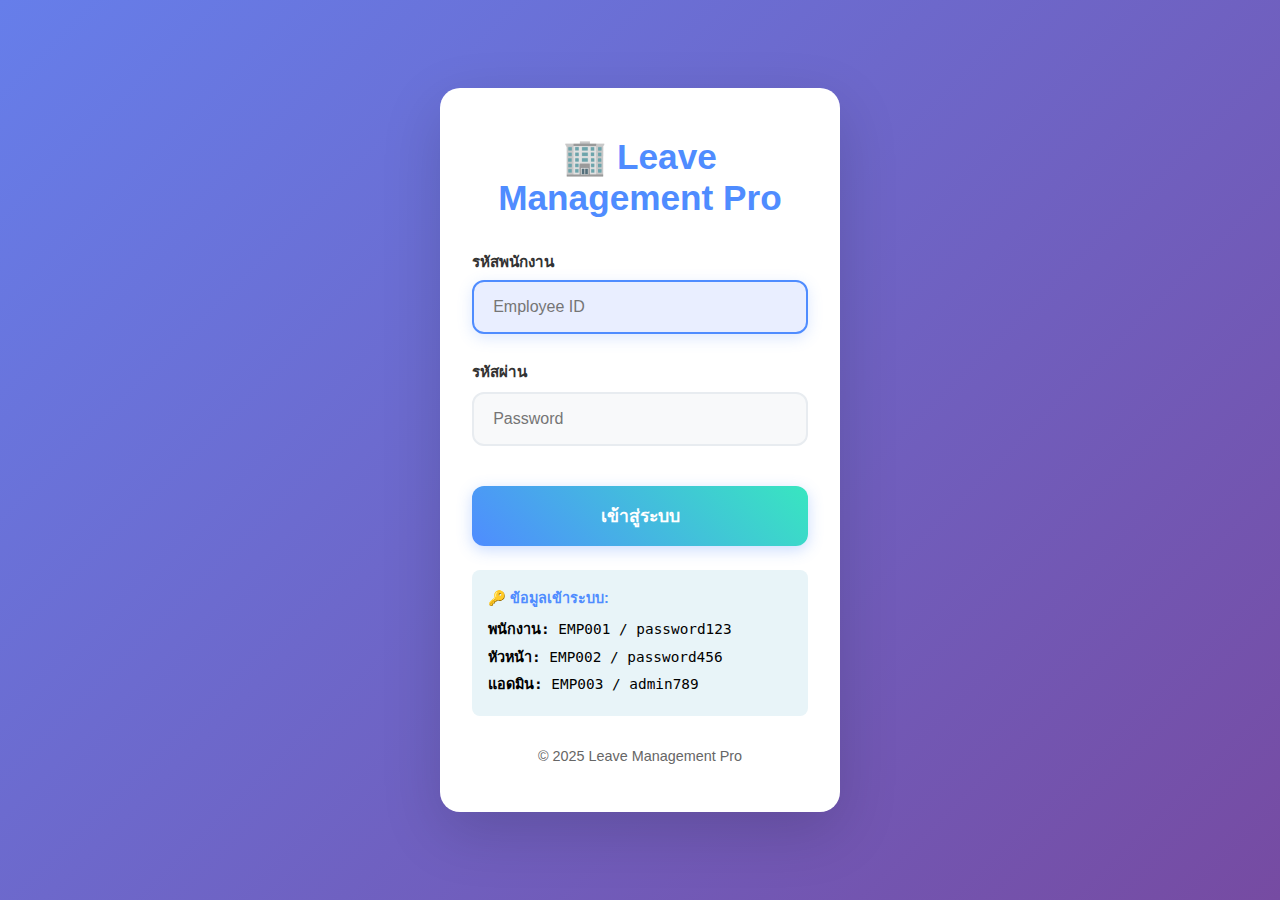
<file: index.html>
<!DOCTYPE html>
<html lang="th">
<head>
  <meta charset="UTF-8">
  <meta name="viewport" content="width=device-width, initial-scale=1.0">
  <title>Leave Management Pro - Login</title>
  <style>
    :root {
      --primary: #4f8cff;
      --secondary: #f5f7fa;
      --accent: #38e6c0;
      --danger: #e05a5a;
      --success: #3bceac;
      --warning: #ffd36a;
      --text: #212a35;
      --bg: #f8fafc;
      --card: #ffffff;
      --shadow: 0 2px 16px 0 rgba(41,61,101,0.08);
      --radius: 18px;
    }
    
    * {
      box-sizing: border-box;
      margin: 0;
      padding: 0;
    }
    
    body {
      font-family: 'Inter', 'Prompt', -apple-system, BlinkMacSystemFont, sans-serif;
      background: linear-gradient(135deg, #667eea 0%, #764ba2 100%);
      min-height: 100vh;
      display: flex;
      align-items: center;
      justify-content: center;
    }
    
    .login-container {
      background: white;
      padding: 3rem 2rem;
      border-radius: 20px;
      box-shadow: 0 20px 60px rgba(0,0,0,0.15);
      max-width: 400px;
      width: 90%;
      text-align: center;
      animation: slideUp 0.6s ease-out;
    }
    
    @keyframes slideUp {
      from { opacity: 0; transform: translateY(30px); }
      to { opacity: 1; transform: translateY(0); }
    }
    
    h1 {
      font-size: 2.2rem;
      color: var(--primary);
      margin-bottom: 2rem;
      font-weight: 800;
    }
    
    .form-group {
      margin-bottom: 1.5rem;
      text-align: left;
    }
    
    label {
      display: block;
      font-weight: 600;
      margin-bottom: 0.5rem;
      color: #333;
      font-size: 0.95rem;
    }
    
    input {
      width: 100%;
      padding: 1rem 1.2rem;
      font-size: 1rem;
      border: 2px solid #e8ecf0;
      border-radius: 12px;
      transition: all 0.2s;
      background: #f8f9fa;
      font-family: inherit;
    }
    
    input:focus {
      outline: none;
      border-color: var(--primary);
      background: #e9eeff;
      transform: translateY(-2px);
      box-shadow: 0 4px 15px rgba(79, 140, 255, 0.2);
    }
    
    .btn-login {
      width: 100%;
      padding: 1rem;
      font-size: 1.1rem;
      font-weight: 600;
      background: linear-gradient(45deg, var(--primary), var(--accent));
      color: white;
      border: none;
      border-radius: 12px;
      cursor: pointer;
      transition: all 0.3s;
      box-shadow: 0 4px 15px rgba(79, 140, 255, 0.3);
      margin-top: 1rem;
      font-family: inherit;
    }
    
    .btn-login:hover:not(:disabled) {
      transform: translateY(-3px);
      box-shadow: 0 8px 25px rgba(79, 140, 255, 0.4);
    }
    
    .btn-login:disabled {
      opacity: 0.7;
      cursor: not-allowed;
    }
    
    .error {
      background: var(--danger);
      color: white;
      padding: 1rem;
      border-radius: 8px;
      margin-top: 1rem;
      display: none;
      text-align: left;
    }
    
    .footer {
      margin-top: 2rem;
      color: #666;
      font-size: 0.9rem;
    }
    
    .demo-creds {
      background: #e8f4f8;
      padding: 1rem;
      border-radius: 8px;
      margin-top: 1.5rem;
      font-size: 0.9rem;
      text-align: left;
    }
    
    .demo-creds h4 {
      color: var(--primary);
      margin-bottom: 0.5rem;
    }
    
    .demo-creds p {
      margin: 0.3rem 0;
      font-family: monospace;
    }
    
    .loading-overlay {
      position: fixed;
      top: 0;
      left: 0;
      width: 100vw;
      height: 100vh;
      background: linear-gradient(135deg, #667eea 0%, #764ba2 100%);
      display: none;
      align-items: center;
      justify-content: center;
      z-index: 9999;
      color: white;
    }
    
    .loading-content {
      text-align: center;
    }
    
    .logo-pulse {
      width: 100px;
      height: 100px;
      background: linear-gradient(45deg, var(--primary), var(--accent));
      border-radius: 50%;
      display: flex;
      align-items: center;
      justify-content: center;
      font-size: 2rem;
      margin: 0 auto 2rem;
      animation: pulse 2s infinite;
    }
    
    @keyframes pulse {
      0% { transform: scale(1); box-shadow: 0 0 0 0 rgba(79, 140, 255, 0.7); }
      70% { transform: scale(1.1); box-shadow: 0 0 0 10px rgba(79, 140, 255, 0); }
      100% { transform: scale(1); box-shadow: 0 0 0 0 rgba(79, 140, 255, 0); }
    }
    
    .loading-text {
      font-size: 1.2rem;
      margin-top: 1rem;
    }
    
    .progress-bar {
      width: 200px;
      height: 4px;
      background: rgba(255,255,255,0.3);
      border-radius: 2px;
      overflow: hidden;
      margin: 1rem auto;
    }
    
    .progress {
      height: 100%;
      background: linear-gradient(90deg, var(--primary), var(--accent));
      animation: loading 2s infinite;
    }
    
    @keyframes loading {
      0% { width: 0%; }
      50% { width: 80%; }
      100% { width: 100%; }
    }

    @media (max-width: 480px) {
      .login-container {
        padding: 2rem 1.5rem;
        margin: 1rem;
      }
      
      h1 {
        font-size: 1.8rem;
      }
    }
  </style>
</head>
<body>
  <div class="login-container">
    <h1>🏢 Leave Management Pro</h1>
    
    <form id="loginForm">
      <div class="form-group">
        <label for="employeeId">รหัสพนักงาน</label>
        <input type="text" id="employeeId" placeholder="Employee ID" required autofocus>
      </div>
      
      <div class="form-group">
        <label for="password">รหัสผ่าน</label>
        <input type="password" id="password" placeholder="Password" required>
      </div>
      
      <button type="submit" id="loginBtn" class="btn-login">เข้าสู่ระบบ</button>
    </form>
    
    <div id="loginError" class="error"></div>
    
    <div class="demo-creds">
      <h4>🔑 ข้อมูลเข้าระบบ:</h4>
      <p><strong>พนักงาน:</strong> EMP001 / password123</p>
      <p><strong>หัวหน้า:</strong> EMP002 / password456</p>
      <p><strong>แอดมิน:</strong> EMP003 / admin789</p>
    </div>
    
    <div class="footer">© 2025 Leave Management Pro</div>
  </div>
  
  <div id="loadingOverlay" class="loading-overlay">
    <div class="loading-content">
      <div class="logo-pulse">🏢</div>
      <div class="progress-bar">
        <div class="progress"></div>
      </div>
      <div class="loading-text">กำลังเข้าสู่ระบบ...</div>
    </div>
  </div>

  <script>
    // แก้ไข API_URL ให้ตรงกับ Google Apps Script URL ที่ Deploy แล้ว
    const API_URL = "https://script.google.com/macros/s/YOUR_DEPLOYMENT_URL/exec";

    document.addEventListener('DOMContentLoaded', function() {
      const loginForm = document.getElementById('loginForm');
      const employeeIdInput = document.getElementById('employeeId');
      const passwordInput = document.getElementById('password');
      const loginBtn = document.getElementById('loginBtn');
      const errorDiv = document.getElementById('loginError');
      const loadingOverlay = document.getElementById('loadingOverlay');
      
      employeeIdInput.focus();
      
      loginForm.addEventListener('submit', async function(e) {
        e.preventDefault();
        
        const employeeId = employeeIdInput.value.trim();
        const password = passwordInput.value;
        
        errorDiv.style.display = 'none';
        
        if (!employeeId || !password) {
          showError('กรุณาใส่รหัสพนักงานและรหัสผ่าน');
          return;
        }
        
        showLoading();
        loginBtn.disabled = true;
        
        try {
          const url = `${API_URL}?action=login&employeeId=${encodeURIComponent(employeeId)}&password=${encodeURIComponent(password)}`;
          const response = await Promise.race([
            fetch(url),
            new Promise((_, reject) => setTimeout(() => reject(new Error('หมดเวลาการเชื่อมต่อ')), 10000))
          ]);
          
          if (!response.ok) {
            throw new Error('ไม่สามารถเชื่อมต่อเซิร์ฟเวอร์ได้');
          }
          
          const result = await response.json();
          
          if (result.success) {
            localStorage.setItem('user', JSON.stringify(result.user));
            localStorage.setItem('loginTime', new Date().toISOString());
            
            updateLoadingText('✅ เข้าสู่ระบบสำเร็จ!');
            await delay(1000);
            
            if (result.user.role === 'admin') {
              window.location.href = 'admin.html';
            } else {
              window.location.href = 'dashboard.html';
            }
            
          } else {
            throw new Error(result.message || 'รหัสพนักงานหรือรหัสผ่านไม่ถูกต้อง');
          }
          
        } catch (error) {
          console.error('Login error:', error);
          hideLoading();
          showError(error.message || 'เกิดข้อผิดพลาดในการเข้าสู่ระบบ');
          loginBtn.disabled = false;
        }
      });
      
      function showLoading() {
        loadingOverlay.style.display = 'flex';
      }
      
      function hideLoading() {
        loadingOverlay.style.display = 'none';
      }
      
      function updateLoadingText(text) {
        const loadingText = document.querySelector('.loading-text');
        if (loadingText) loadingText.textContent = text;
      }
      
      function showError(message) {
        errorDiv.textContent = message;
        errorDiv.style.display = 'block';
        errorDiv.style.animation = 'shake 0.5s ease-in-out';
      }
      
      function delay(ms) {
        return new Promise(resolve => setTimeout(resolve, ms));
      }
    });
    
    const style = document.createElement('style');
    style.textContent = `
      @keyframes shake {
        0%, 100% { transform: translateX(0); }
        25% { transform: translateX(-5px); }
        75% { transform: translateX(5px); }
      }
    `;
    document.head.appendChild(style);
  </script>
</body>
</html>
</file>
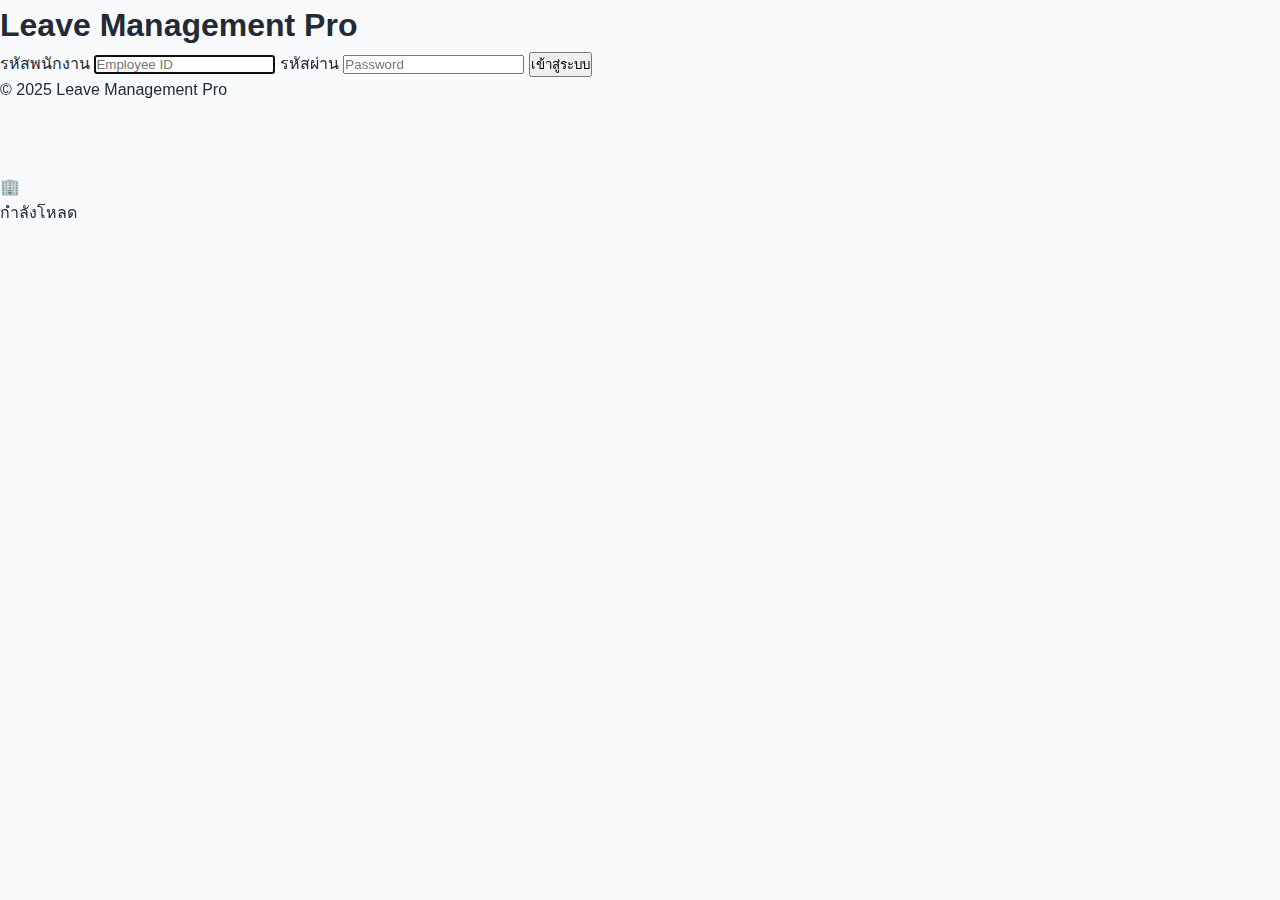
<file: login.html>
<!DOCTYPE html>
<html lang="th">
<head>
  <meta charset="UTF-8">
  <meta name="viewport" content="width=device-width, initial-scale=1.0">
  <title>Leave Management Pro - Login</title>
  <link rel="manifest" href="manifest.json">
  <link rel="stylesheet" href="style.css">
</head>
<body class="background-gradient">
  <main class="login-container">
    <section class="login-card card animate-fadein">
      <header><h1>Leave Management Pro</h1></header>
      <form id="loginForm">
        <label for="employeeId">รหัสพนักงาน</label>
        <input type="text" id="employeeId" name="employeeId" required autofocus placeholder="Employee ID">
        <label for="password">รหัสผ่าน</label>
        <input type="password" id="password" name="password" required placeholder="Password">
        <button type="submit" class="btn-primary">เข้าสู่ระบบ</button>
      </form>
      <div id="loginError" class="alert-error" style="display:none;"></div>
    </section>
    <footer class="app-footer">© 2025 Leave Management Pro</footer>
  </main>
  <script src="script.js"></script>
</body>
</html>
</file>
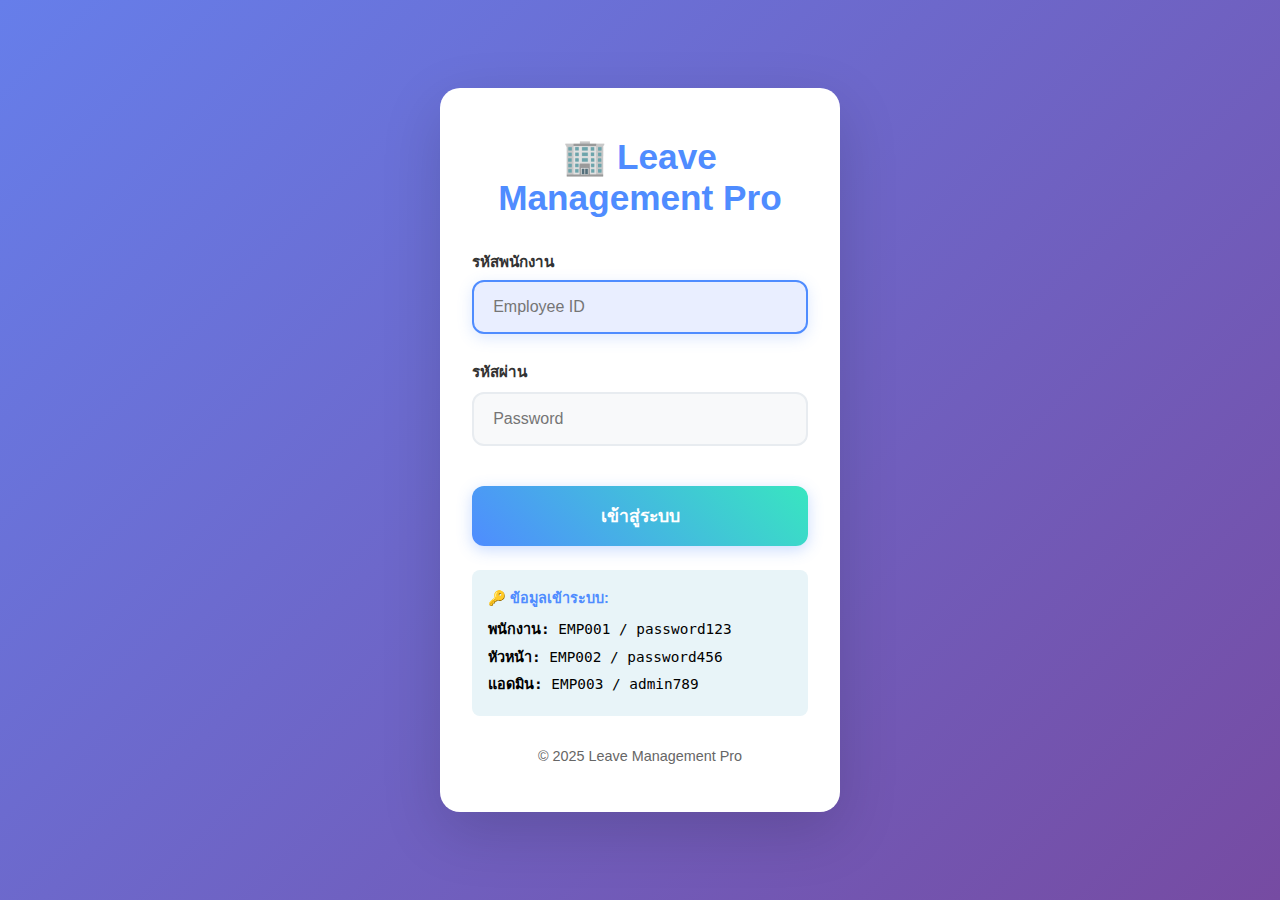
<file: request-leave.html>
<!DOCTYPE html>
<html lang="th">
<head>
  <meta charset="UTF-8">
  <meta name="viewport" content="width=device-width, initial-scale=1.0">
  <title>ขอลา - Leave Management Pro</title>
  <style>
    :root {
      --primary: #4f8cff;
      --secondary: #f5f7fa;
      --accent: #38e6c0;
      --danger: #e05a5a;
      --success: #3bceac;
      --warning: #ffd36a;
      --text: #212a35;
      --bg: #f8fafc;
      --card: #ffffff;
      --shadow: 0 2px 16px 0 rgba(41,61,101,0.08);
      --radius: 18px;
    }
    
    * {
      box-sizing: border-box;
      margin: 0;
      padding: 0;
    }
    
    body {
      font-family: 'Inter', 'Prompt', -apple-system, BlinkMacSystemFont, sans-serif;
      color: var(--text);
      background: var(--bg);
      line-height: 1.6;
    }
    
    .navbar {
      display: flex;
      align-items: center;
      justify-content: space-between;
      padding: 1rem 3vw;
      background: var(--primary);
      color: #fff;
      box-shadow: var(--shadow);
      position: sticky;
      top: 0;
      z-index: 100;
    }
    
    .logo {
      font-weight: bold;
      font-size: 1.4rem;
    }
    
    .nav-links {
      display: flex;
      gap: 2rem;
    }
    
    .nav-links a {
      color: #fff;
      text-decoration: none;
      font-weight: 500;
      transition: color 0.2s;
      padding: 0.5rem 1rem;
      border-radius: 8px;
    }
    
    .nav-links a:hover {
      color: var(--accent);
      background: rgba(255,255,255,0.1);
    }
    
    .main-content {
      max-width: 1200px;
      margin: 2rem auto 0;
      padding: 0 2rem;
    }
    
    .card {
      background: var(--card);
      border-radius: var(--radius);
      box-shadow: var(--shadow);
      padding: 2rem;
      margin-bottom: 1.5rem;
      transition: box-shadow 0.2s;
    }
    
    .animate-fadein {
      animation: fadeIn 0.6s ease-out;
    }
    
    @keyframes fadeIn {
      from { opacity: 0; transform: translateY(20px); }
      to { opacity: 1; transform: translateY(0); }
    }
    
    .form-group {
      margin-bottom: 1.5rem;
    }
    
    label {
      display: block;
      font-weight: 600;
      margin-bottom: 0.5rem;
      color: var(--text);
      font-size: 0.95rem;
    }
    
    input, select, textarea {
      width: 100%;
      padding: 0.75rem 1rem;
      font-size: 1rem;
      border: 2px solid var(--secondary);
      border-radius: 12px;
      background: var(--secondary);
      transition: all 0.2s;
      font-family: inherit;
    }
    
    input:focus, select:focus, textarea:focus {
      outline: none;
      border-color: var(--primary);
      background: #e9eeff;
      transform: translateY(-1px);
    }
    
    .date-section {
      display: grid;
      grid-template-columns: 1fr 1fr;
      gap: 1rem;
    }
    
    .duration-info {
      text-align: center;
      padding: 1rem;
      background: var(--secondary);
      border-radius: 8px;
      font-weight: 600;
      color: var(--primary);
      margin-bottom: 1rem;
    }
    
    .warning-message {
      background: var(--warning);
      color: #8b4513;
      padding: 1rem;
      border-radius: 8px;
      margin-bottom: 1rem;
      font-weight: 500;
      display: none;
    }
    
    .form-actions {
      display: flex;
      gap: 1rem;
      justify-content: flex-end;
      margin-top: 2rem;
    }
    
    .btn-primary {
      background: var(--primary);
      color: white;
      border: none;
      padding: 0.75rem 1.5rem;
      border-radius: 12px;
      font-weight: 600;
      cursor: pointer;
      transition: all 0.2s;
      font-family: inherit;
    }
    
    .btn-primary:hover:not(:disabled) {
      background: #3b66c6;
      transform: translateY(-2px);
    }
    
    .btn-primary:disabled {
      opacity: 0.7;
      cursor: not-allowed;
    }
    
    .btn-secondary {
      background: var(--secondary);
      color: var(--text);
      border: 2px solid var(--secondary);
      padding: 0.75rem 1.5rem;
      border-radius: 12px;
      font-weight: 600;
      cursor: pointer;
      transition: all 0.2s;
      font-family: inherit;
      text-decoration: none;
      display: inline-block;
      text-align: center;
    }
    
    .btn-secondary:hover {
      border-color: var(--primary);
      color: var(--primary);
    }
    
    .recent-request-item {
      display: flex;
      justify-content: space-between;
      align-items: center;
      padding: 1rem;
      border-bottom: 1px solid #f0f0f0;
    }
    
    .recent-request-item:last-child {
      border-bottom: none;
    }
    
    .request-info {
      flex-grow: 1;
    }
    
    .request-type {
      font-weight: 600;
      margin-bottom: 0.3rem;
    }
    
    .request-date {
      color: #666;
      font-size: 0.9rem;
    }
    
    .request-status {
      padding: 0.3rem 0.8rem;
      border-radius: 6px;
      font-size: 0.8rem;
      font-weight: 500;
    }
    
    .status-pending {
      background: #fff3cd;
      color: #856404;
    }
    
    .status-approved {
      background: #d4edda;
      color: #155724;
    }
    
    .status-waiting {
      background: #ffeaa7;
      color: #e17055;
    }
    
    .app-footer {
      margin-top: 2rem;
      padding: 0.8rem;
      text-align: center;
      color: #94b0c7;
      font-size: 0.9rem;
    }
    
    @media (max-width: 768px) {
      .main-content {
        padding: 0 1rem;
      }
      
      .date-section {
        grid-template-columns: 1fr;
      }
      
      .form-actions {
        flex-direction: column;
      }
    }
  </style>
</head>
<body>
  <header class="navbar">
    <div class="logo">Leave Management Pro</div>
    <nav class="nav-links">
      <a href="dashboard.html">🏠 หน้าหลัก</a>
      <a href="#" id="navLogout">🚪 ออกจากระบบ</a>
    </nav>
  </header>
  
  <main class="main-content">
    <section class="card request-leave-form animate-fadein">
      <h2>📝 แบบฟอร์มขอลา</h2>
      <form id="leaveRequestForm">
        <div class="form-group">
          <label>📋 ประเภทการลา</label>
          <select id="leaveType" required>
            <option value="">เลือกประเภทการลา</option>
            <option value="LT001">⚡ ลากิจ (6/7 วันคงเหลือ)</option>
            <option value="LT002">🏥 ลาป่วย (27/30 วันคงเหลือ)</option>
            <option value="LT003">🏖️ ลาพักร้อน (10/10 วันคงเหลือ)</option>
            <option value="LT005">📄 ลาอื่นๆ (5/5 วันคงเหลือ)</option>
          </select>
        </div>

        <div class="date-section">
          <div class="form-group">
            <label>📅 วันที่เริ่มลา</label>
            <input type="date" id="startDate" required>
          </div>
          <div class="form-group">
            <label>📅 วันที่สิ้นสุดลา</label>
            <input type="date" id="endDate" required>
          </div>
        </div>

        <div class="duration-info" id="durationDisplay">
          จำนวนวัน: 0 วัน
        </div>

        <div class="form-group">
          <label>💬 เหตุผลการลา</label>
          <textarea id="reason" rows="4" placeholder="กรุณาระบุเหตุผลการลา..." required></textarea>
        </div>

        <div id="attachmentSection" class="form-group" style="display:none;">
          <label>📎 แนบเอกสาร (ใบรับรองแพทย์)</label>
          <input type="file" id="attachment" accept=".pdf,.jpg,.jpeg,.png">
          <small style="color: #666; display: block; margin-top: 0.5rem;">
            รองรับไฟล์: PDF, JPG, PNG (ขนาดไม่เกิน 10MB)
          </small>
        </div>

        <div id="warningMessage" class="warning-message">
          <!-- ข้อความเตือนจะแสดงที่นี่ -->
        </div>

        <div class="form-actions">
          <a href="dashboard.html" class="btn-secondary">ยกเลิก</a>
          <button type="submit" id="submitBtn" class="btn-primary">ส่งคำขอ</button>
        </div>
      </form>
    </section>

    <section class="card leave-history animate-fadein">
      <h2>📋 คำขอลาล่าสุด</h2>
      <div id="recentRequests">
        <div class="recent-request-item">
          <div class="request-info">
            <div class="request-type">🏖️ ลาพักร้อน</div>
            <div class="request-date">15-19 ก.ย. 2025 (5 วัน)</div>
          </div>
          <div class="request-status status-pending">⏳ รอพิจารณา</div>
        </div>
        <div class="recent-request-item">
          <div class="request-info">
            <div class="request-type">🏥 ลาป่วย</div>
            <div class="request-date">28-30 ส.ค. 2025 (3 วัน)</div>
          </div>
          <div class="request-status status-waiting">📋 รอใบรับรอง</div>
        </div>
        <div class="recent-request-item">
          <div class="request-info">
            <div class="request-type">⚡ ลากิจ</div>
            <div class="request-date">1 ก.ย. 2025 (1 วัน)</div>
          </div>
          <div class="request-status status-approved">✅ อนุมัติ</div>
        </div>
      </div>
    </section>
  </main>
  
  <footer class="app-footer">© 2025 Leave Management Pro</footer>

  <script>
    const API_URL = "https://script.google.com/macros/s/AKfycbxz9UL0xVL3rPE5cxQqoa8_85s0ulmNY_UPJSQZgMgWXCVuO3Zg-0me-bWBmELxb3hW/exec";

    document.addEventListener('DOMContentLoaded', function() {
      const user = JSON.parse(localStorage.getItem('user') || '{}');
      
      if (!user.employeeId) {
        window.location.href = 'index.html';
        return;
      }

      const logoutBtn = document.getElementById('navLogout');
      if (logoutBtn) {
        logoutBtn.addEventListener('click', logout);
      }

      // Event listeners
      const form = document.getElementById('leaveRequestForm');
      form.addEventListener('submit', handleLeaveSubmit);

      const startDate = document.getElementById('startDate');
      const endDate = document.getElementById('endDate');
      const leaveType = document.getElementById('leaveType');
      
      startDate.addEventListener('change', calculateLeaveDays);
      endDate.addEventListener('change', calculateLeaveDays);
      leaveType.addEventListener('change', showLeaveWarnings);

      // Set min date to today
      const today = new Date().toISOString().split('T')[0];
      startDate.min = today;
      endDate.min = today;
    });

    function calculateLeaveDays() {
      const startDate = document.getElementById('startDate').value;
      const endDate = document.getElementById('endDate').value;
      const display = document.getElementById('durationDisplay');
      
      if (startDate && endDate) {
        const start = new Date(startDate);
        const end = new Date(endDate);
        
        if (end >= start) {
          const diffTime = Math.abs(end - start);
          const diffDays = Math.ceil(diffTime / (1000 * 60 * 60 * 24)) + 1;
          display.textContent = `จำนวนวัน: ${diffDays} วัน`;
          
          // Show warnings based on leave type and duration
          showLeaveWarnings();
        } else {
          display.textContent = 'จำนวนวัน: วันที่ไม่ถูกต้อง';
        }
      } else {
        display.textContent = 'จำนวนวัน: 0 วัน';
      }
    }

    function showLeaveWarnings() {
      const leaveType = document.getElementById('leaveType').value;
      const startDate = document.getElementById('startDate').value;
      const warningMessage = document.getElementById('warningMessage');
      const attachmentSection = document.getElementById('attachmentSection');
      
      let warning = '';
      
      if (startDate && leaveType) {
        const start = new Date(startDate);
        const today = new Date();
        const daysDiff = Math.ceil((start - today) / (1000 * 60 * 60 * 24));
        
        switch(leaveType) {
          case 'LT002': // ลาป่วย
            const endDate = document.getElementById('endDate').value;
            if (endDate) {
              const end = new Date(endDate);
              const duration = Math.ceil((end - start) / (1000 * 60 * 60 * 24)) + 1;
              if (duration > 3) {
                warning = '⚠️ การลาป่วยเกิน 3 วัน จำเป็นต้องแนบใบรับรองแพทย์';
                attachmentSection.style.display = 'block';
              } else {
                attachmentSection.style.display = 'none';
              }
            }
            break;
            
          case 'LT003': // ลาพักร้อน
            if (daysDiff < 7) {
              warning = '📅 การลาพักร้อนต้องแจ้งล่วงหน้าอย่างน้อย 7 วัน (เหลือ ' + daysDiff + ' วัน)';
            }
            attachmentSection.style.display = 'none';
            break;
            
          case 'LT001': // ลากิจ
            if (daysDiff < 1) {
              warning = '⏰ การลากิจควรแจ้งล่วงหน้าอย่างน้อย 1 วัน';
            }
            attachmentSection.style.display = 'none';
            break;
            
          default:
            attachmentSection.style.display = 'none';
            break;
        }
      }
      
      if (warning) {
        warningMessage.innerHTML = warning;
        warningMessage.style.display = 'block';
      } else {
        warningMessage.style.display = 'none';
      }
    }

    async function handleLeaveSubmit(e) {
      e.preventDefault();
      
      const user = JSON.parse(localStorage.getItem('user') || '{}');
      const formData = {
        employeeId: user.employeeId,
        leaveType: document.getElementById('leaveType').value,
        startDate: document.getElementById('startDate').value,
        endDate: document.getElementById('endDate').value,
        reason: document.getElementById('reason').value
      };
      
      // Validation
      if (!formData.leaveType || !formData.startDate || !formData.endDate || !formData.reason) {
        alert('กรุณากรอกข้อมูลให้ครบถ้วน');
        return;
      }
      
      const submitBtn = document.getElementById('submitBtn');
      submitBtn.disabled = true;
      submitBtn.textContent = 'กำลังส่ง...';
      
      try {
        const response = await fetch(`${API_URL}?action=submitLeave&${new URLSearchParams(formData)}`);
        const result = await response.json();
        
        if (result.success) {
          alert('ส่งคำขอลาสำเร็จ รอการพิจารณาจากหัวหน้า');
          setTimeout(() => {
            window.location.href = 'dashboard.html';
          }, 1000);
        } else {
          alert(result.message || 'ไม่สามารถส่งคำขอได้');
        }
      } catch (error) {
        console.error('Submit leave error:', error);
        alert('เกิดข้อผิดพลาด กรุณาลองใหม่อีกครั้ง');
      } finally {
        submitBtn.disabled = false;
        submitBtn.textContent = 'ส่งคำขอ';
      }
    }

    function logout() {
      localStorage.clear();
      window.location.href = 'index.html';
    }
  </script>
</body>
</html>
</file>
<file: style.css>
/* External CSS File - สามารถใช้แทน inline CSS ได้ */
:root {
  --primary: #4f8cff;
  --secondary: #f5f7fa;
  --accent: #38e6c0;
  --danger: #e05a5a;
  --success: #3bceac;
  --warning: #ffd36a;
  --text: #212a35;
  --bg: #f8fafc;
  --card: #ffffff;
  --shadow: 0 2px 16px 0 rgba(41,61,101,0.08);
  --shadow-hover: 0 8px 32px 0 rgba(79,140,255,0.13);
  --radius: 18px;
  --gap: 1.5rem;
  --fs-lg: 1.2rem;
  --fs-xl: 1.5rem;
}

* {
  box-sizing: border-box;
  margin: 0;
  padding: 0;
}

body {
  font-family: 'Inter', 'Prompt', -apple-system, BlinkMacSystemFont, sans-serif;
  color: var(--text);
  background: var(--bg);
  line-height: 1.6;
  overflow-x: hidden;
}

/* ส่วนที่เหลือคัดลอกจาก inline CSS ที่ใช้ในไฟล์ HTML */
</file>
